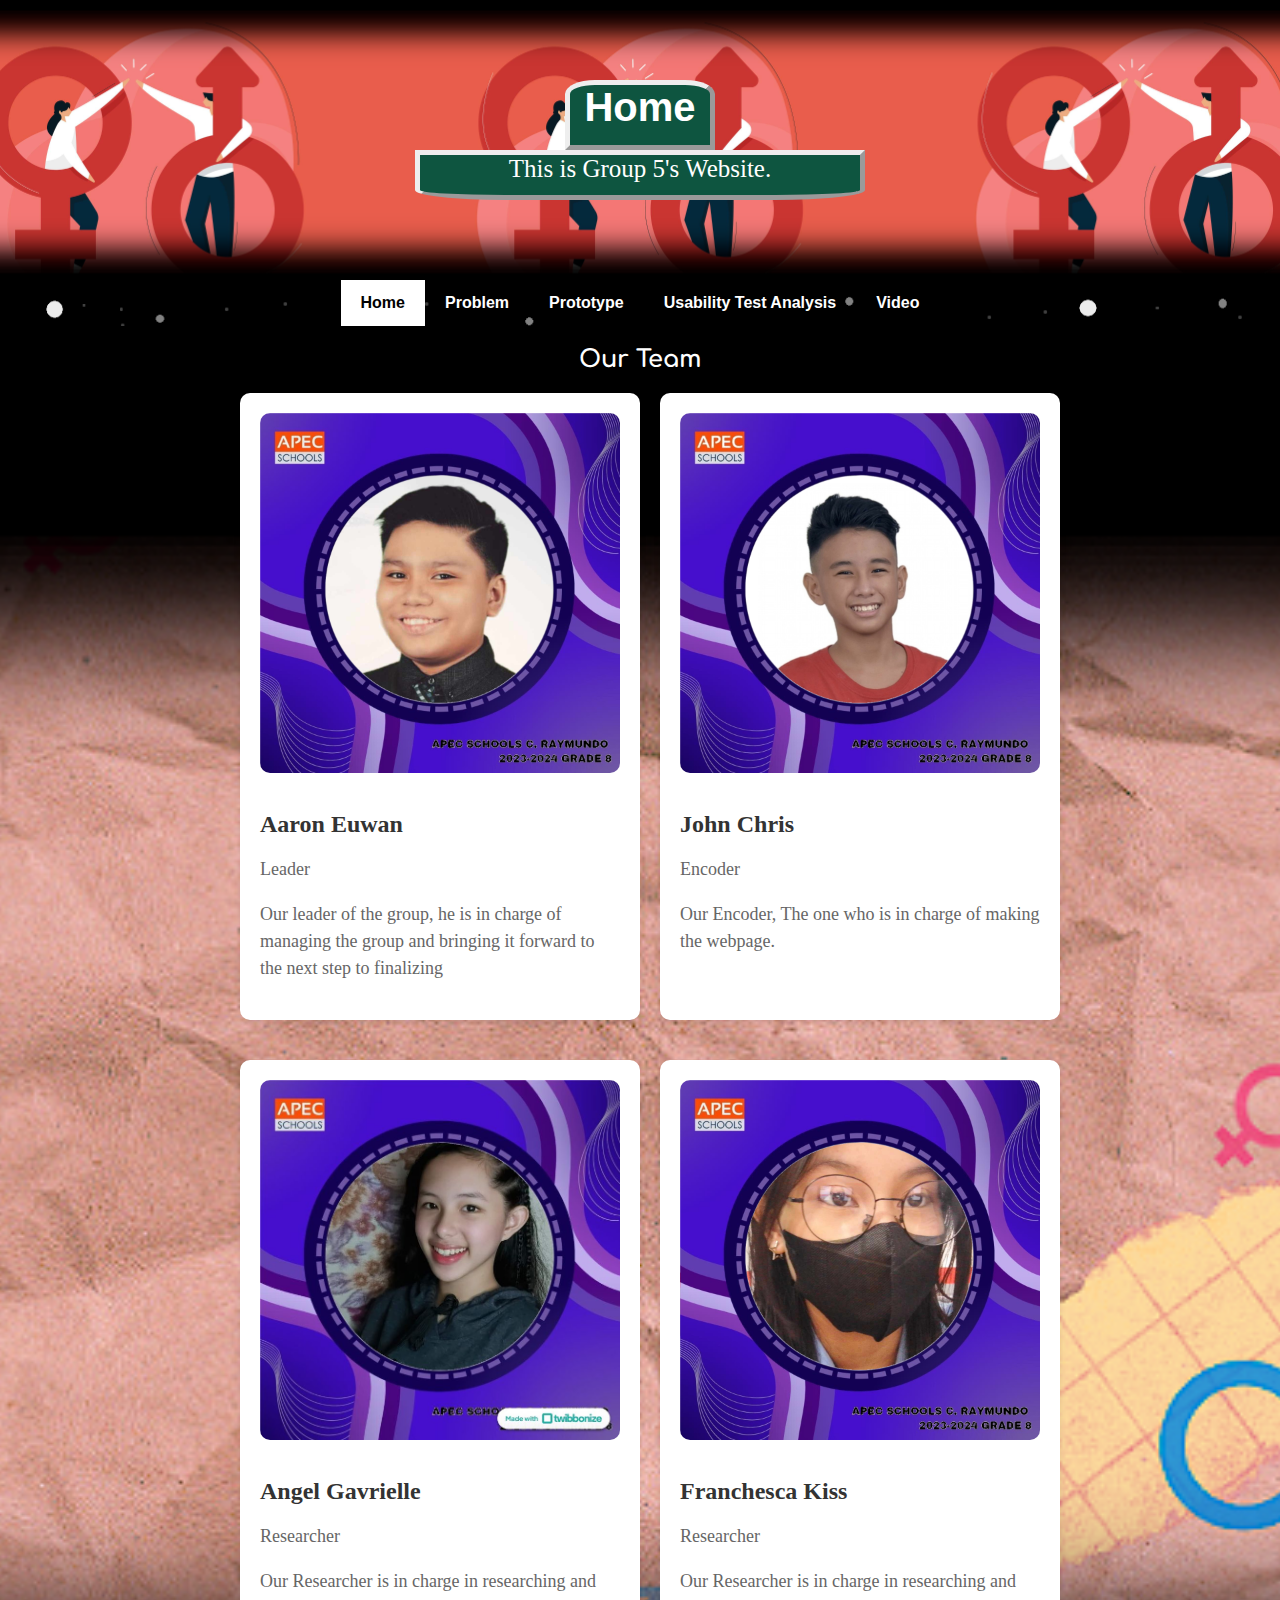
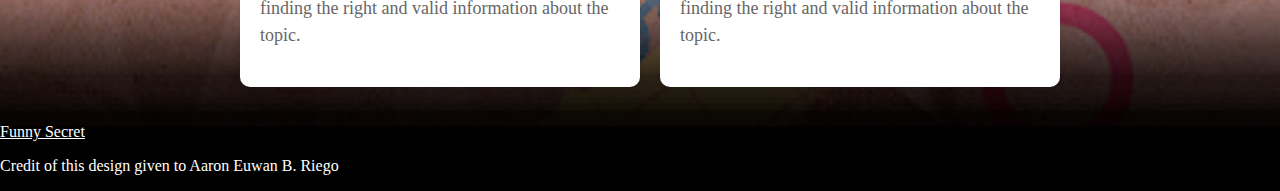
<file: index.html>
<!DOCTYPE html>
<html lang="en">
<head>
<title>Home</title>
<meta charset="UTF-8">
<meta name="viewport" content="width=device-width, initial-scale=1">
<link rel="stylesheet" href="style.css">
<link rel="icon" type="image/png" href="Screenshot 2024-03-11 at 8.57.16 AM.png" />
</head>
<body>

<div class="header">
  <h1 style="color: rgb(255, 255, 255); border: 5px; border-style: outset; border-top-left-radius: 20%;
   border-top-right-radius: 20%; background-color: #0e5540; width: 150px; height: 70px;
   margin: 0 auto;">Home</h1>
<div>  <p style="color: rgb(255, 255, 255); border: 5px; border-style: outset; border-bottom-left-radius: 20%;
  border-bottom-right-radius: 20%; background-color: #0e5540; width: 450px; height: 50px; text-align: center;
  margin: 0 auto; top: 20px; font-size: 25px; font-family: Lucida Sans ; font:bold">This is Group 5's Website.<b></b></p>
  </div>
</div>

<div class="navbar">
  <a href="#" class="active">Home</a>
  <a href="Introductions.html">Problem</a>
  <a href="Creations.html">Prototype</a>
  <a href="About.html">Usability Test Analysis</a>
  <a href="Video.html">Video</a>
</div>

<h2 style="text-align:center; color: white; font-family: Comfortaa ">Our Team</h2>

<div class="container">
  <div class="card">
      <img src="Aaron-EuwanPfp.jpg" alt="Aaron Euwan">
      <h3>Aaron Euwan</h3>
      <p>Leader</p>
      <p>Our leader of the group, he is in charge of managing the group and bringing it forward to the next step to finalizing</p>
  </div>
  <div class="card">
      <img src="JohnChrispfp.jpg" alt="John Chris">
      <h3>John Chris</h3>
      <p>Encoder</p>
      <p>Our Encoder, The one who is in charge of making the webpage.</p>
  </div>
  <div class="card">
      <img src="Angel-GavriellePfp.jpg" alt="Angel">
      <h3>Angel Gavrielle</h3>
      <p>Researcher</p>
      <p>Our Researcher is in charge in researching and finding the right and valid information about the topic.</p>
  </div>
  <div class="card">
      <img src="Franchesca-KissPfp.jpg" alt="Franchsesca">
      <h3>Franchesca Kiss</h3>
      <p>Researcher</p>
      <p>Our Researcher is in charge in researching and finding the right and valid information about the topic.</p>
  </div>
</div>
<div class="credit" style="color:white">
  <p><a href="https://www.youtube.com/watch?v=xvFZjo5PgG0" target="_blank" style="color: white">Funny </a><a href="https://www.youtube.com/@Coolboi2009/featured" target="_blank" style="color:white">Secret</a></p> 
  <!-- guys please just subscribe to coolboi i need the subscribers please guys please i need it I NEED IT!!!!!-->
  <p style="color: white;">Credit of this design given to Aaron Euwan B. Riego</p>
  <!-- number 15.. burger king foot lettuce, the last thing you would want in your burger king burger.. is someone's foot fungus.-->
  <!-- #drewdrewcringe -->
</div>
</body>
</html>
</file>
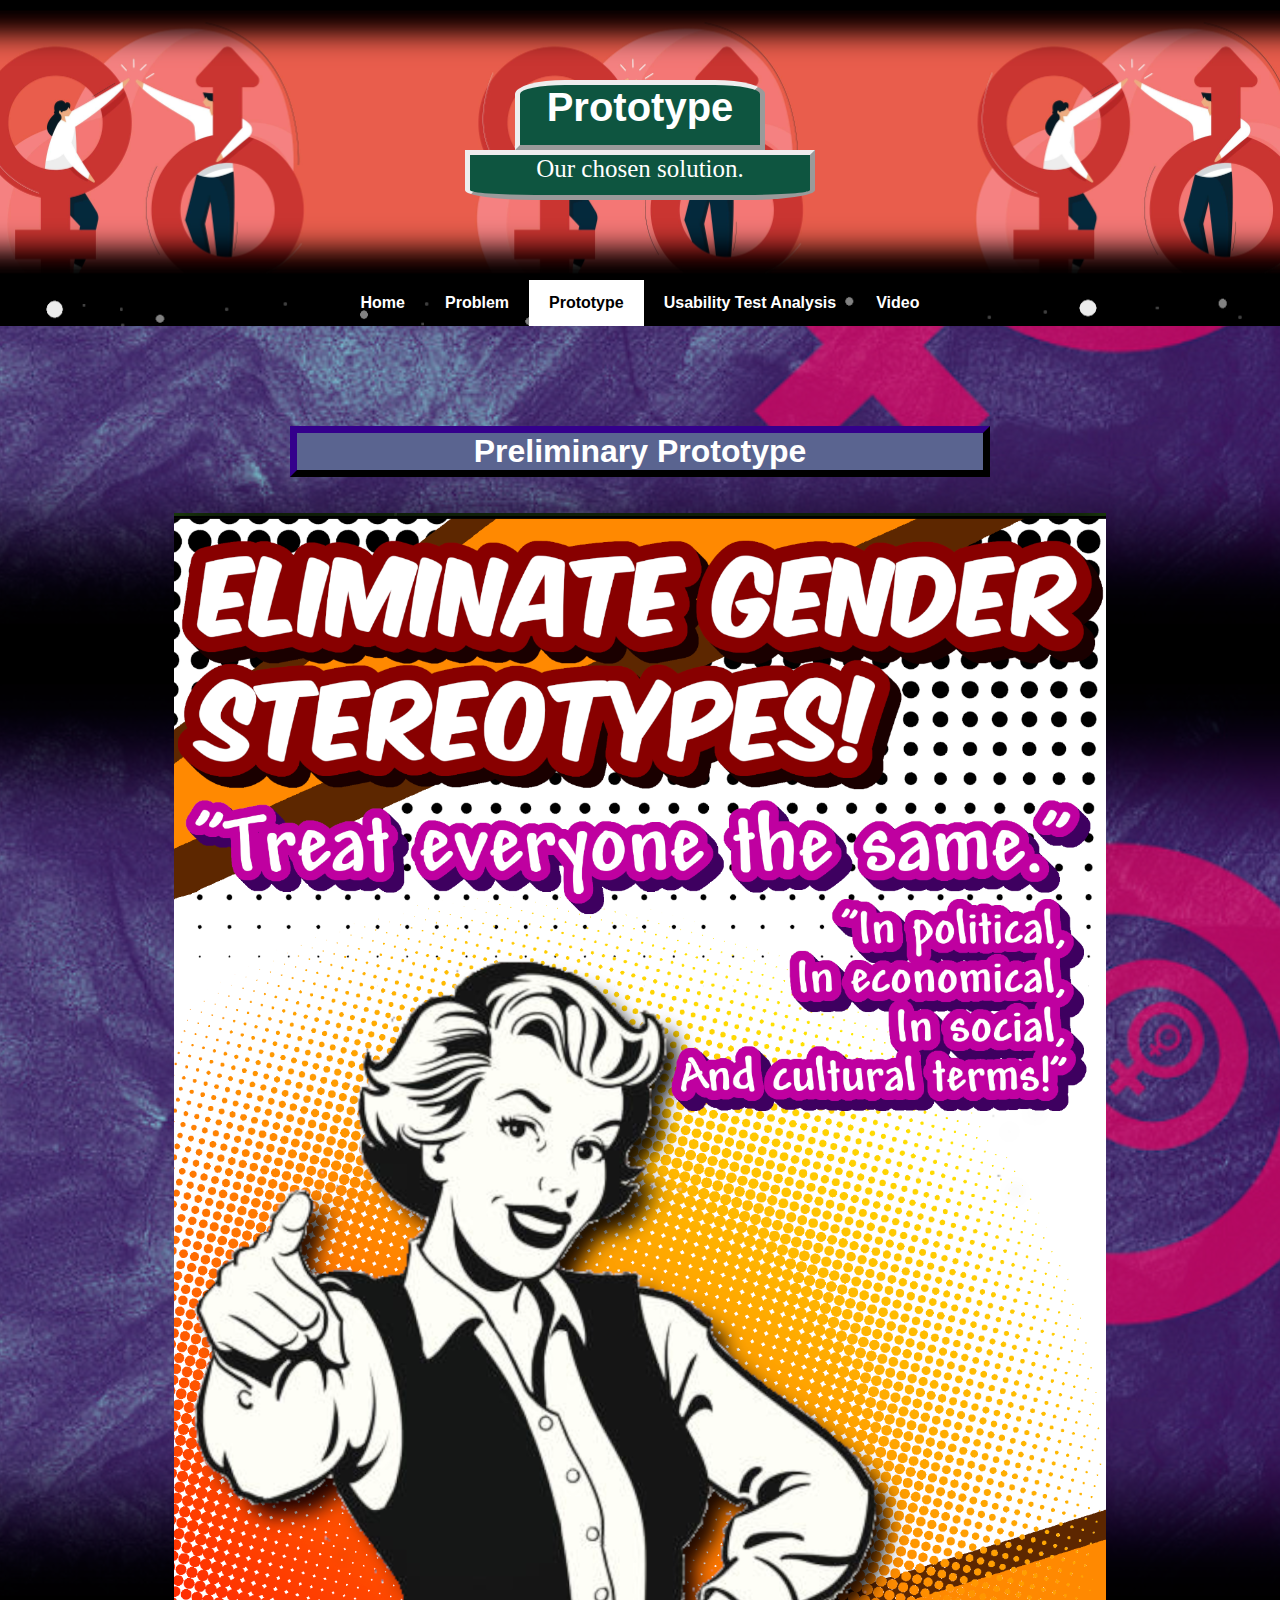
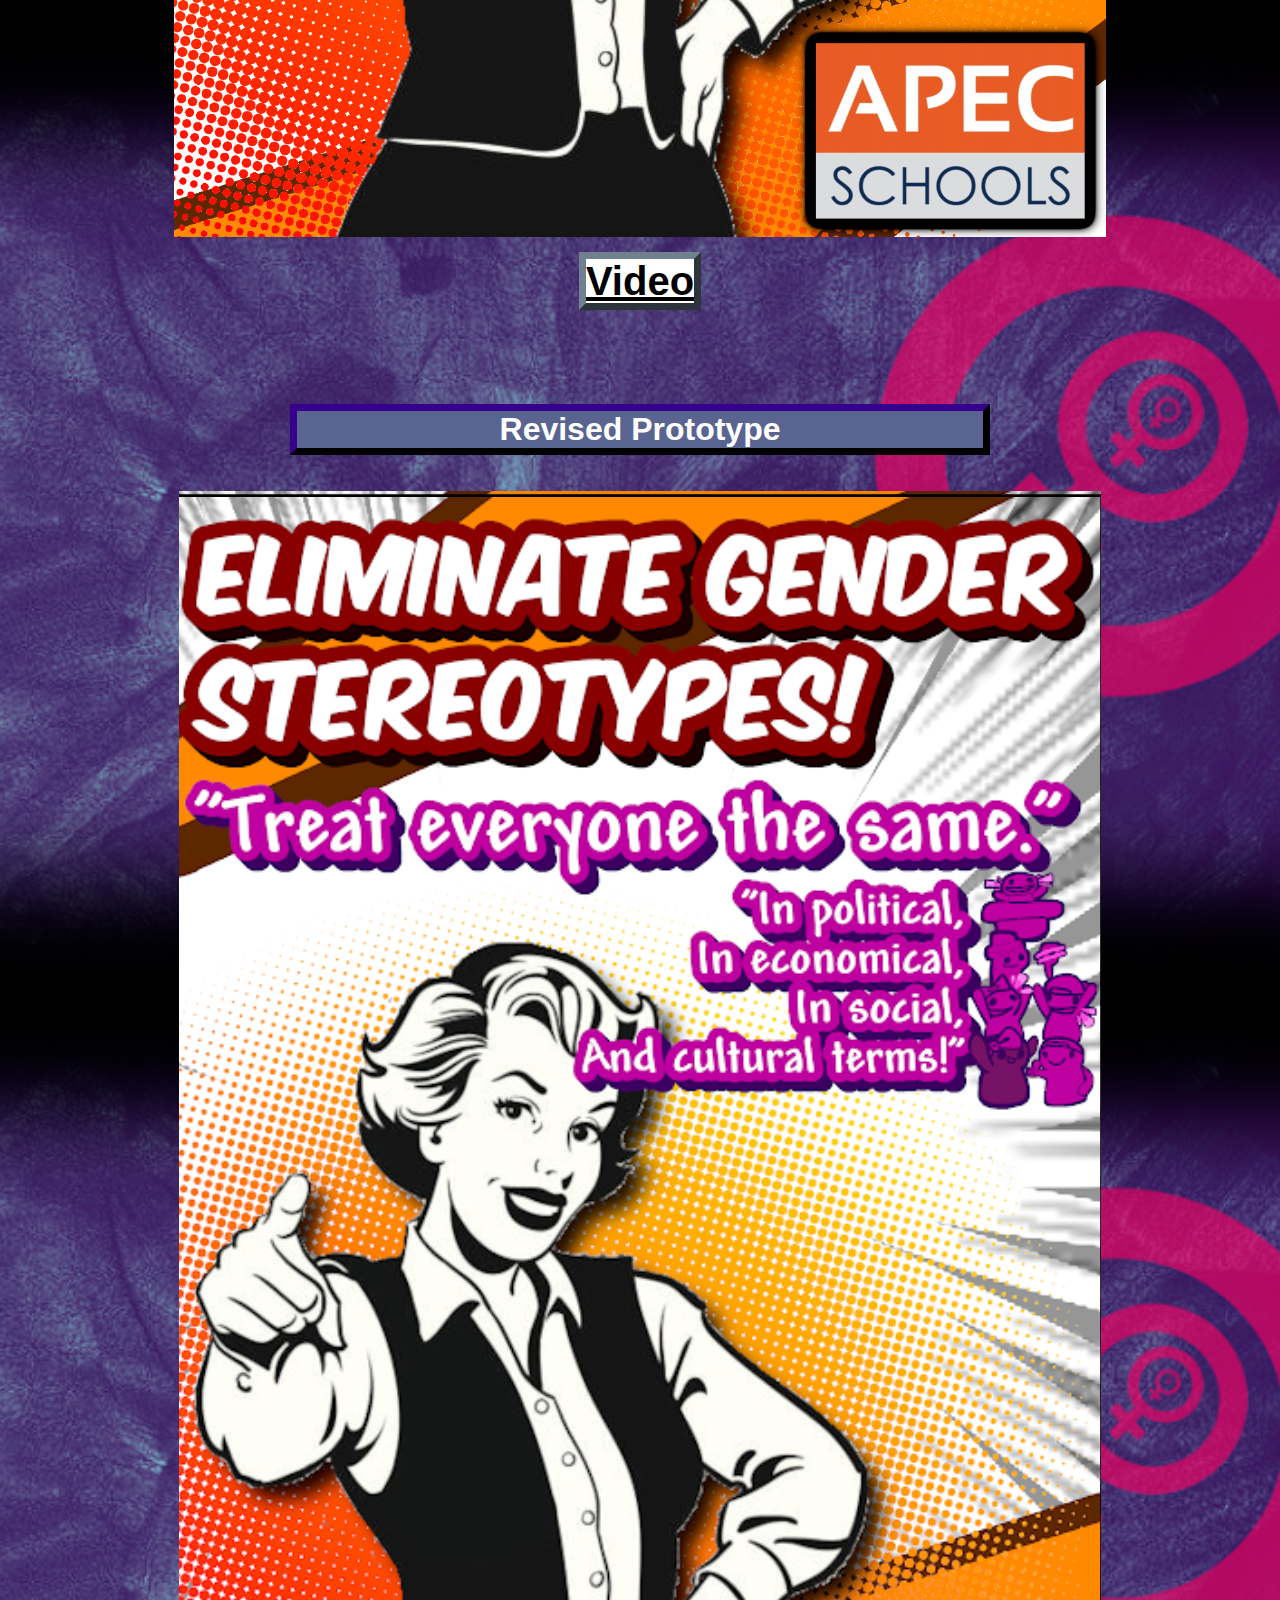
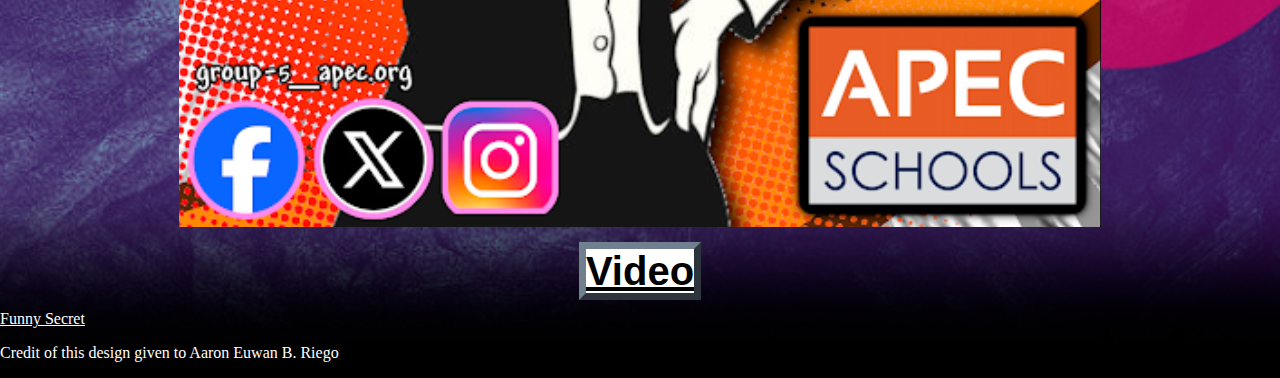
<file: Creations.html>
<!DOCTYPE html>
<html lang="en">
<head>
<title>Solutions</title>
<meta charset="UTF-8">
<meta name="viewport" content="width=device-width, initial-scale=1">
<link rel="stylesheet" href="Creations.css">
<link rel="icon" type="image/png" href="Screenshot 2024-03-11 at 8.57.16 AM.png" />
</head>
<body>

  <div class="header">
    <h1 style="color: rgb(255, 255, 255); border: 5px; border-style: outset; border-top-left-radius: 20%;
     border-top-right-radius: 20%; background-color: #0e5540; width: 250px; height: 70px;
     margin: 0 auto;">Prototype</h1>
  <div>  <p style="color: rgb(255, 255, 255); border: 5px; border-style: outset; border-bottom-left-radius: 20%;
    border-bottom-right-radius: 20%; background-color: #0e5540; width: 350px; height: 50px; text-align: center;
    margin: 0 auto; top: 20px; font-size: 25px; font-family: Lucida Sans ; font:bold">Our chosen solution.<b></b></p>
    </div>
  </div>

<div class="navbar">
    <a href="index.html">Home</a>
    <a href="Introductions.html">Problem</a>
    <a href="#" class="active">Prototype</a>
    <a href="About.html">Usability Test Analysis</a>
    <a href="Video.html">Video</a>
</div>

<div class="ost">
<h1 style="color: white ; font-family: Arial; ;  text-align: center; background-color: #5a6490; border-radius: 0%; width: 700px; margin:auto; border-style: outset; border-width: 7px; border-color: #150038">Preliminary Prototype</h1>
<br> 
<br> 
<img src="Preliminary-Prototype.png" alt="" class="preliminary">
<br>
<br>

<a style="font-weight: bold ; font-size:40px ; color: rgb(0, 0, 0) ; font-family: Arial; ;  text-align: center; background-color:
 #ffffff; border-radius: 0%; width: 700px; margin:auto; border-style: outset;
  border-width: 7px; border-color: #70808f"
  href="https://drive.google.com/file/d/1B8mq1vA-cyUeU0RdIyfRuAtjUYU5Q_jh/view?usp=sharing"
  target="_blank">Video</a>
</div>


<div class="snd">
<h1 style="color: white; font-family: Arial;   text-align: center; background-color: #5a6490; border-radius: 0%; width: 700px; margin:auto; border-style: outset; border-width: 7px; border-color: #150038">Revised Prototype</h1>
<br> 
<br>  
<img src="Revised-Prototype.png" alt="" class="Revised">
<br><br>
<a style="font-weight: bold ; font-size:40px ; color: rgb(0, 0, 0) ; font-family: Arial; ;  text-align: center; background-color:
 #ffffff; border-radius: 0%; width: 700px; margin:auto; border-style: outset;
  border-width: 7px; border-color: #70808f"
  href="https://drive.google.com/file/d/16gTFBTkjy6wKa4F09fLYfausN7VALx_1/view?usp=sharing"
  target="_blank">Video</a>
</div>



</tbody></table>
<div class="credit" style="color:white">
  <p><a href="https://www.youtube.com/watch?v=xvFZjo5PgG0" target="_blank" style="color: white">Funny </a><a href="https://www.youtube.com/@Coolboi2009/featured" target="_blank" style="color:white">Secret</a></p> 
  <!-- guys please just subscribe to coolboi i need the subscribers please guys please i need it I NEED IT!!!!!-->
  <p style="color: white;">Credit of this design given to Aaron Euwan B. Riego</p>
  <!-- number 15.. burger king foot lettuce, the last thing you would want in your burger king burger.. is someone's foot fungus.-->
  <!-- woahhhh-oh-oh-oh-ohhhhh oahhh wohhh.. story of undertale-->
  <!-- brr skibidi dop dop dop yes yes skibidi dabudob yeah yeah-->
</div>
</body>
</html>
</file>
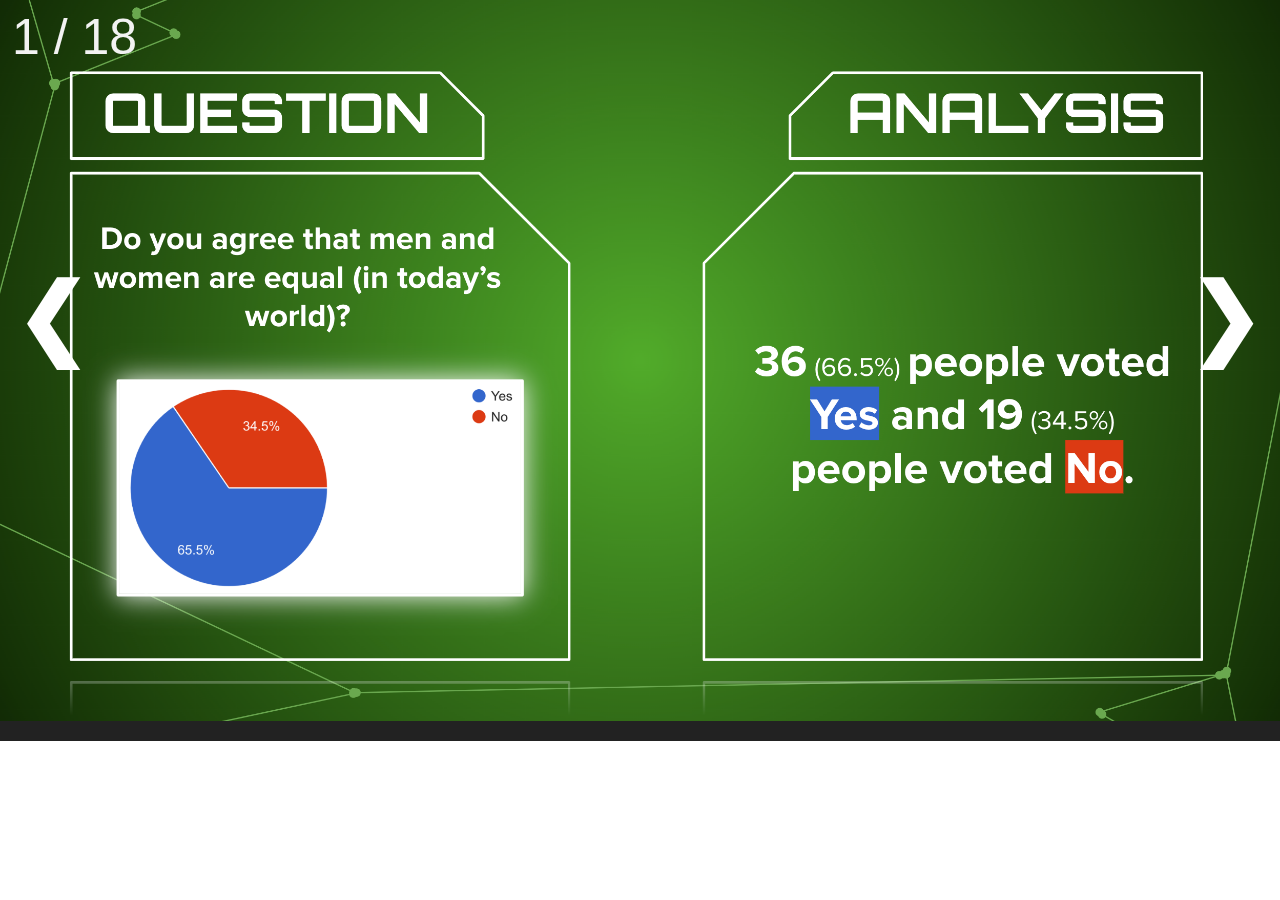
<file: R-Slides.html>
<!DOCTYPE html>
<html>
    <title>Slideshow</title>
    <link rel="icon" type="image/png" href="Screenshot 2024-03-11 at 8.57.16 AM.png" />
<meta name="viewport" content="width=device-width, initial-scale=1">
<style>
body {
  font-family: Arial;
  margin: 0;
}

* {
  box-sizing: border-box;
}

img {
    vertical-align: middle;
    width: 100%;
    height: auto;
  }

/* Position the image container (needed to position the left and right arrows) */
.container {
  position: relative;
}

/* Hide the images by default */
.mySlides {
  display: none;
}

/* Add a pointer when hovering over the thumbnail images */
.cursor {
  cursor: pointer;
}

/* Next & previous buttons */
.prev,
.next {
  cursor: pointer;
  position: absolute;
  top: 40%;
  width: auto;
  padding: 16px;
  margin-top: -50px;
  color: white;
  font-weight: bold;
  font-size: 90px;
  border-radius: 0 3px 3px 0;
  user-select: none;
  -webkit-user-select: none;
}

/* Position the "next button" to the right */
.next {
  right: 0;
  border-radius: 3px 0 0 3px;
}

/* On hover, add a black background color with a little bit see-through */
.prev:hover,
.next:hover {
  background-color: rgba(0, 0, 0, 0.8);
}

/* Number text (1/3 etc) */
.numbertext {
  color: #f2f2f2;
  font-size: 50px;
  padding: 8px 12px;
  position: absolute;
  top: 0;
}

/* Container for image text */
.caption-container {
  text-align: center;
  background-color: #222;
  padding: 2px 16px;
  color: white;
}

.row:after {
  content: "";
  display: table;
  clear: both;
}

/* Six columns side by side */
.column {
  float: left;
  width: 16.66%;
}

/* Add a transparency effect for thumnbail images */
.demo {
  opacity: 0.6;
}

.active,
.demo:hover {
  opacity: 1;
}
</style>
<body>


<div class="container">
  <div class="mySlides">
    <div class="numbertext">1 / 18</div>
    <img src="Q3-2024-1.png" style="width:100%">
  </div>

  <div class="mySlides">
    <div class="numbertext">2 / 18</div>
    <img src="Q3-2024-2.png" style="width:100%">
  </div>

  <div class="mySlides">
    <div class="numbertext">3 / 18</div>
    <img src="Q3-2024-3.png" style="width:100%">
  </div>
    
  <div class="mySlides">
    <div class="numbertext">4 / 18</div>
    <img src="Q3-2024-4.png" style="width:100%">
  </div>

  <div class="mySlides">
    <div class="numbertext">5 / 18</div>
    <img src="Q3-2024-5.png" style="width:100%">
  </div>
    
  <div class="mySlides">
    <div class="numbertext">6 / 18</div>
    <img src="Q3-2024-6.png" style="width:100%">
  </div>

  <div class="mySlides">
    <div class="numbertext">7 / 18</div>
    <img src="7-Revised.png" style="width:100%">
  </div>

  <div class="mySlides">
    <div class="numbertext">8 / 18</div>
    <img src="Q3-2024-8.png" style="width:100%">
  </div>

  <div class="mySlides">
    <div class="numbertext">9 / 18</div>
    <img src="Q3-2024-9.png" style="width:100%">
  </div>

  <div class="mySlides">
    <div class="numbertext">10 / 18</div>
    <img src="Q3-2024-10.png" style="width:100%">
  </div>

  <div class="mySlides">
    <div class="numbertext">11 / 18</div>
    <img src="11-Revised.png" style="width:100%">
  </div>

  <div class="mySlides">
    <div class="numbertext">12 / 18</div>
    <img src="12-Revised1 HowDoYouMessItUpThisBadly JohnChris.png" style="width:100%">
  </div>

  <div class="mySlides">
    <div class="numbertext">13 / 18</div>
    <img src="12-Revised.png" style="width:100%">
  </div>

  <div class="mySlides">
    <div class="numbertext">13 / 18</div>
    <img src="13-Revised.png" style="width:100%">
  </div>

  <div class="mySlides">
    <div class="numbertext">14 / 18</div>
    <img src="14-Revised.png" style="width:100%">
  </div>
  
  <div class="mySlides">
    <div class="numbertext">15 / 18</div>
    <img src="15-Revised.png" style="width:100%">
  </div>

  <div class="mySlides">
    <div class="numbertext">16 / 18</div>
    <img src="16-Revised.png" style="width:100%">
  </div>
  
  <div class="mySlides">
    <div class="numbertext">17 / 18</div>
    <img src="17-Revised.png" style="width:100%">
  </div>
    
  <a class="prev" onclick="plusSlides(-1)">❮</a>
  <a class="next" onclick="plusSlides(1)">❯</a>

  <div class="caption-container">
    <p id="caption"></p>
  </div>

  
</div>

<script>
let slideIndex = 1;
showSlides(slideIndex);

function plusSlides(n) {
  showSlides(slideIndex += n);
}

function currentSlide(n) {
  showSlides(slideIndex = n);
}

function showSlides(n) {
  let i;
  let slides = document.getElementsByClassName("mySlides");
  let dots = document.getElementsByClassName("demo");
  let captionText = document.getElementById("caption");
  if (n > slides.length) {slideIndex = 1}
  if (n < 1) {slideIndex = slides.length}
  for (i = 0; i < slides.length; i++) {
    slides[i].style.display = "none";
  }
  for (i = 0; i < dots.length; i++) {
    dots[i].className = dots[i].className.replace(" active", "");
  }
  slides[slideIndex-1].style.display = "block";
  dots[slideIndex-1].className += " active";
  captionText.innerHTML = dots[slideIndex-1].alt;
}
</script>
    
</body>
</html>
</file>
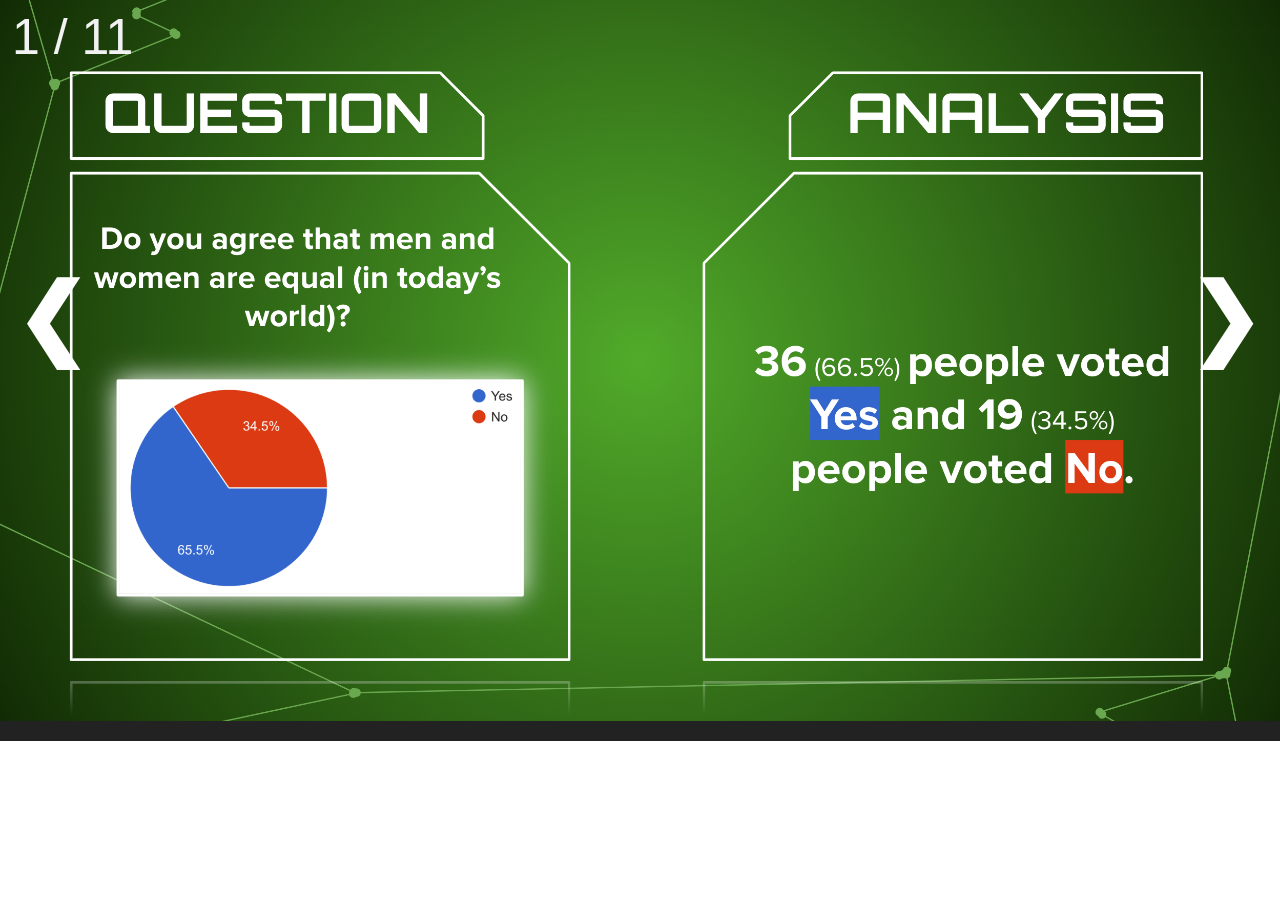
<file: sample.html>
<!DOCTYPE html>
<html>
    <title>Slideshow</title>
    <link rel="icon" type="image/png" href="Screenshot 2024-03-11 at 8.57.16 AM.png" />
<meta name="viewport" content="width=device-width, initial-scale=1">
<style>
body {
  font-family: Arial;
  margin: 0;
}

* {
  box-sizing: border-box;
}

img {
    vertical-align: middle;
    width: 100%;
    height: auto;
  }

/* Position the image container (needed to position the left and right arrows) */
.container {
  position: relative;
}

/* Hide the images by default */
.mySlides {
  display: none;
}

/* Add a pointer when hovering over the thumbnail images */
.cursor {
  cursor: pointer;
}

/* Next & previous buttons */
.prev,
.next {
  cursor: pointer;
  position: absolute;
  top: 40%;
  width: auto;
  padding: 16px;
  margin-top: -50px;
  color: white;
  font-weight: bold;
  font-size: 90px;
  border-radius: 0 3px 3px 0;
  user-select: none;
  -webkit-user-select: none;
}

/* Position the "next button" to the right */
.next {
  right: 0;
  border-radius: 3px 0 0 3px;
}

/* On hover, add a black background color with a little bit see-through */
.prev:hover,
.next:hover {
  background-color: rgba(0, 0, 0, 0.8);
}

/* Number text (1/3 etc) */
.numbertext {
  color: #f2f2f2;
  font-size: 50px;
  padding: 8px 12px;
  position: absolute;
  top: 0;
}

/* Container for image text */
.caption-container {
  text-align: center;
  background-color: #222;
  padding: 2px 16px;
  color: white;
}

.row:after {
  content: "";
  display: table;
  clear: both;
}

/* Six columns side by side */
.column {
  float: left;
  width: 16.66%;
}

/* Add a transparency effect for thumnbail images */
.demo {
  opacity: 0.6;
}

.active,
.demo:hover {
  opacity: 1;
}
</style>
<body>


<div class="container">
  <div class="mySlides">
    <div class="numbertext">1 / 11</div>
    <img src="Q3-2024-1.png" style="width:100%">
  </div>

  <div class="mySlides">
    <div class="numbertext">2 / 11</div>
    <img src="Q3-2024-2.png" style="width:100%">
  </div>

  <div class="mySlides">
    <div class="numbertext">3 / 11</div>
    <img src="Q3-2024-3.png" style="width:100%">
  </div>
    
  <div class="mySlides">
    <div class="numbertext">4 / 11</div>
    <img src="Q3-2024-4.png" style="width:100%">
  </div>

  <div class="mySlides">
    <div class="numbertext">5 / 11</div>
    <img src="Q3-2024-5.png" style="width:100%">
  </div>
    
  <div class="mySlides">
    <div class="numbertext">6 / 11</div>
    <img src="Q3-2024-6.png" style="width:100%">
  </div>

  <div class="mySlides">
    <div class="numbertext">7 / 11</div>
    <img src="Q3-2024-7.png" style="width:100%">
  </div>

  <div class="mySlides">
    <div class="numbertext">8 / 11</div>
    <img src="Q3-2024-8.png" style="width:100%">
  </div>

  <div class="mySlides">
    <div class="numbertext">9 / 11</div>
    <img src="Q3-2024-9.png" style="width:100%">
  </div>

  <div class="mySlides">
    <div class="numbertext">10 / 11</div>
    <img src="Q3-2024-10.png" style="width:100%">
  </div>

  <div class="mySlides">
    <div class="numbertext">11 / 11</div>
    <img src="Q3-2024-11.png" style="width:100%">
  </div>
    
  <a class="prev" onclick="plusSlides(-1)">❮</a>
  <a class="next" onclick="plusSlides(1)">❯</a>

  <div class="caption-container">
    <p id="caption"></p>
  </div>

  
</div>

<script>
let slideIndex = 1;
showSlides(slideIndex);

function plusSlides(n) {
  showSlides(slideIndex += n);
}

function currentSlide(n) {
  showSlides(slideIndex = n);
}

function showSlides(n) {
  let i;
  let slides = document.getElementsByClassName("mySlides");
  let dots = document.getElementsByClassName("demo");
  let captionText = document.getElementById("caption");
  if (n > slides.length) {slideIndex = 1}
  if (n < 1) {slideIndex = slides.length}
  for (i = 0; i < slides.length; i++) {
    slides[i].style.display = "none";
  }
  for (i = 0; i < dots.length; i++) {
    dots[i].className = dots[i].className.replace(" active", "");
  }
  slides[slideIndex-1].style.display = "block";
  dots[slideIndex-1].className += " active";
  captionText.innerHTML = dots[slideIndex-1].alt;
}
</script>
    
</body>
</html>
</file>
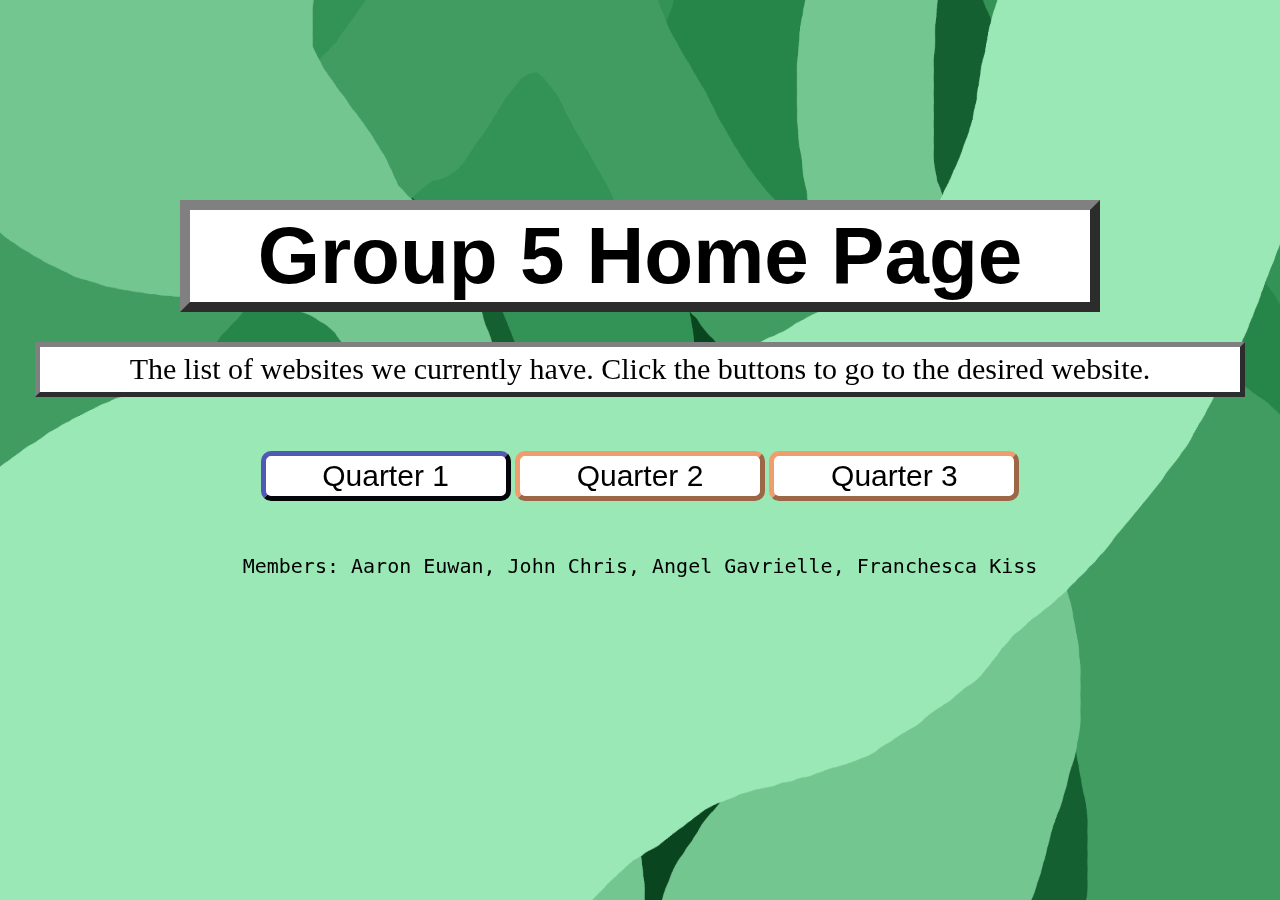
<file: True Home.html>
<!DOCTYPE html>
<html>
<head>
  <link rel="icon" type="image/png" href="True Home Icon.png" />
  <title>Group 5 Home Page</title>
  <style>
    /* Add some styles to the body */
    body {
      margin: 0;
      padding: 0;
      font-family: Arial, sans-serif;
    }

    /* Add styles for the slideshow container */
    .slideshow-container {
      position: fixed;
      top: 0;
      left: 0;
      width: 100%;
      height: 100%;
      z-index: -1;
    }

    /* Add styles for the slideshow images */
    .slideshow-image {
      position: absolute;
      top: 0;
      left: 0;
      width: 100%;
      height: 100%;
      opacity: 0;
      transition: opacity 0s ease;
    }

    /* Add styles for the active image */
    .slideshow-image.active {
      opacity: 1;
    }

    /* Create a sticky navbar */
    .navbar {
      position: fixed;
      top: 0;
      width: 100%;
      background-color: #333;
      z-index: 999;
    }

    /* Add some styles to the navbar links */
    .navbar a {
      color: white;
      text-decoration: none;
      padding: 15px;
      display: inline-block;
    }

    .navbar a:hover {
      
      background-color: #d7d7d7;
    }

    .active {
        background-color: #555;
    }

    /* Add some padding to the main content */
    .content {
      padding-top: 200px;
      text-align: center;
    }

    /* Add a cool animation effect to the main content */
    .content h1 {
      animation: slideUp 1s ease;
      font-size: 80px;
    }

    .content p {
        font-size: 30px;
        animation: slideUp 2s ease;
        color: rgb(0, 0, 0);
    }

    .content button {
        width: 250px;
        height: 50px;
        background-color: white;
        border-radius: 10px;
        font-size: 30px;
        animation: slideUp 4s ease;
    }

    .content pre {
        animation: slideUp 5s ease;
        font-size: 20px;
    }

    a {
        text-decoration: none;
        color: black;
    }

    /* Define the slideUp animation */
    @keyframes slideUp {
      0% {
        transform: translateY(50px);
        opacity: 0;
      }
      100% {
        transform: translateY(0);
        opacity: 1;
      }
    }
  </style>
</head>
<body>
  <!-- Slideshow Background -->
  <div class="slideshow-container">
    <img class="slideshow-image active" src="greenbackground1.png" alt="Image 1">
    <img class="slideshow-image" src="greenbackground3.png" alt="Image 2">
    <img class="slideshow-image" src="greenbackground1.png" alt="Image 3">
    <img class="slideshow-image" src="greenbackground2.png" alt="Image 4">
  </div>

  <!-- Main content -->
  <div class="content">
    <h1 style="background-color: white; border-style: outset; border-color: grey; border-width: 10px;
    width: 900px; margin: auto">Group 5 Home Page</h1>
    <p></p>
    <p style="background-color: white; border-style: outset; border-color: grey; border-width: 5px;
    width: 1200px; margin: auto; font-family: 'Gill Sans MT' ; height: 40px; padding-top: 5px"><b></b>The list of websites we currently have. Click the buttons to go to the desired website.</p>
    <h1></h1>
    <button style="border-width: 5px; border-style: outset; border-color:rgb(43, 48, 95)"><a href="https://helllooooooooo.github.io/Quarter-1-Group-5s-IPBA-Webpage/index.html" target="_blank">Quarter 1</a></button>
    <button style="border-width: 5px; border-style: outset; border-color:rgb(240, 157, 109)"><a href="https://coolboithecoolboi.github.io/CoolSite/index.html" target="_blank">Quarter 2</a></button>
    <button style="border-width: 5px; border-style: outset; border-color:rgb(240, 157, 109)"><a href="index.html" target="_blank">Quarter 3</a></button>
    <br>
    <h1></h1>
    <pre>Members: Aaron Euwan, John Chris, Angel Gavrielle, Franchesca Kiss</pre>
  </div>

  <script>
    // JavaScript code to handle the slideshow background
    var images = document.querySelectorAll('.slideshow-image');
    var currentImageIndex = 0;

    function showNextImage() {
      // Hide the current image
      images[currentImageIndex].classList.remove('active');

      // Update the current image index
      currentImageIndex = (currentImageIndex + 1) % images.length;

      // Show the next image
      images[currentImageIndex].classList.add('active');
    }

    // Set the interval to switch images (every 3 seconds in this example)
    setInterval(showNextImage, 500);
  </script>
</body>
</html>
</file>
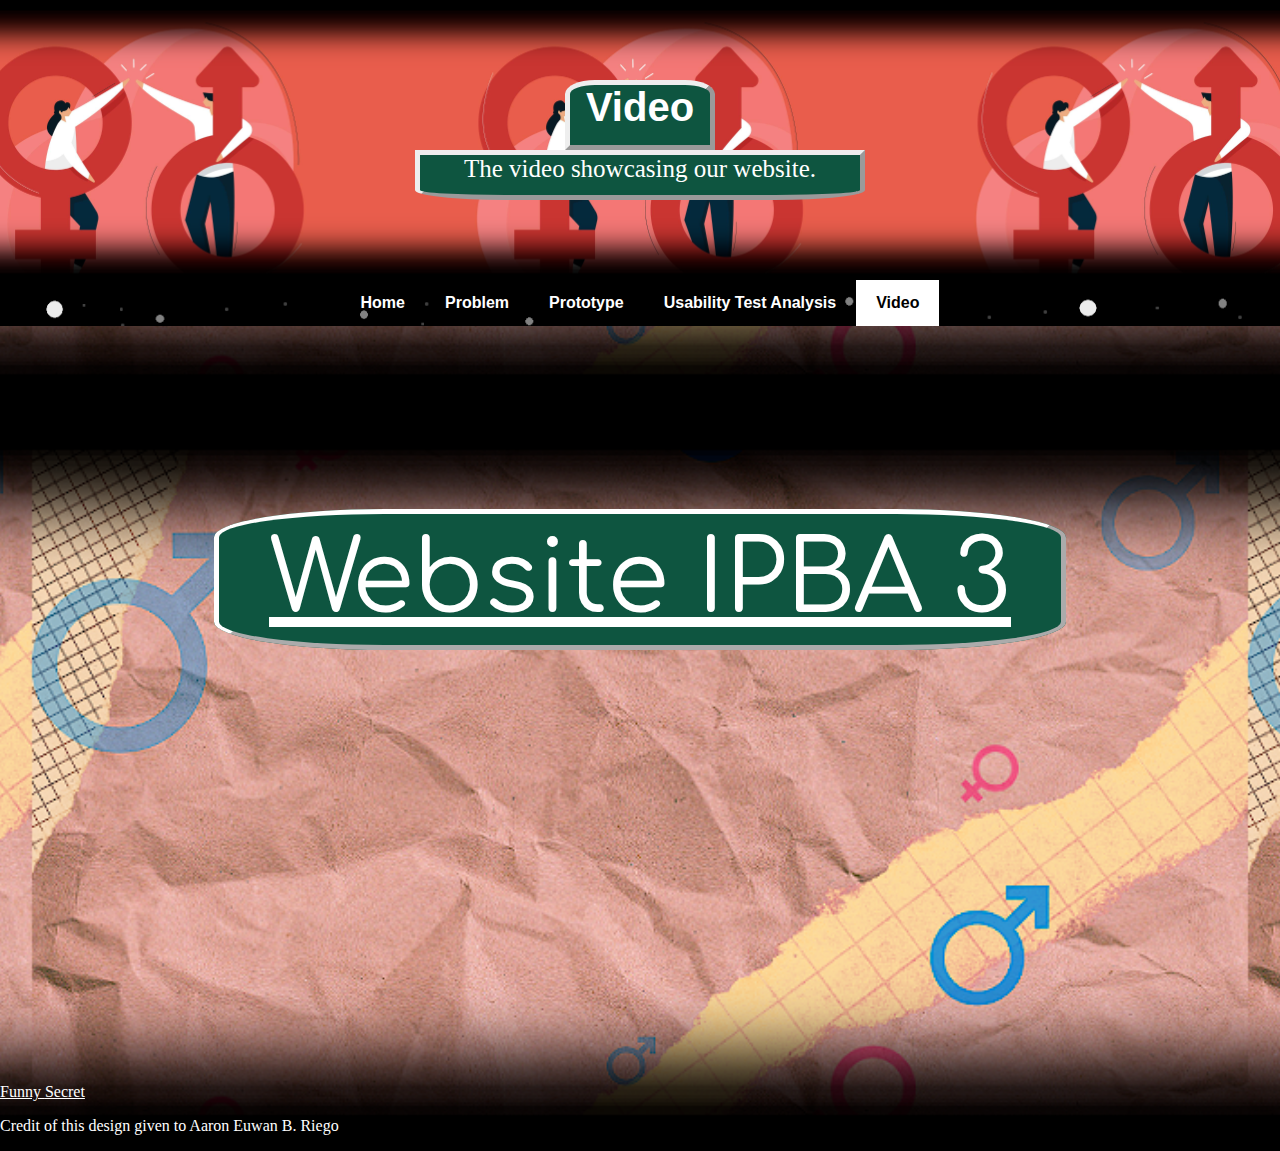
<file: Video.html>
<!DOCTYPE html>
<html lang="en">
<head>
<title>Home</title>
<meta charset="UTF-8">
<meta name="viewport" content="width=device-width, initial-scale=1">
<link rel="stylesheet" href="Videos.css">
<link rel="icon" type="image/png" href="Screenshot 2024-03-11 at 8.57.16 AM.png" />
</head>
<body>

<div class="header">
  <h1 style="color: rgb(255, 255, 255); border: 5px; border-style: outset; border-top-left-radius: 20%;
   border-top-right-radius: 20%; background-color: #0e5540; width: 150px; height: 70px;
   margin: 0 auto;">Video</h1>
<div>  <p style="color: rgb(255, 255, 255); border: 5px; border-style: outset; border-bottom-left-radius: 20%;
  border-bottom-right-radius: 20%; background-color: #0e5540; width: 450px; height: 50px; text-align: center;
  margin: 0 auto; top: 20px; font-size: 25px; font-family: Lucida Sans ; font:bold">The video showcasing our website.<b></b></p>
  </div>
</div>

<div class="navbar">
  <a href="index.html">Home</a>
  <a href="Introductions.html">Problem</a>
  <a href="Creations.html">Prototype</a>
  <a href="About.html">Usability Test Analysis</a>
  <a href="#" class="active">Video</a>
</div>

<br> <br> <br> <br> <br> <br> <br> <br> <br> <br> <br>
<div style="align-items: center; align-self: center; text-align: center;">
<a href="#" style="background-color: #0e5540;
font-family: 'Comfortaa' ; color: white; border-color: white; border-radius: 20% ;
border-style: outset; border-width: 5px; font-size: 100px; margin: auto; padding-left: 50px; padding-right: 50px;
padding-top: 10px; padding-bottom: 10px; text-align: center; margin: auto;
" target="blank">Website IPBA 3</a>
</div>
<br> <br> <br> <br> <br> <br> <br> <br> <br> <br> <br> <br> <br> <br> <br> <br> <br> <br> <br> <br> <br> <br> <br> <br>

<div class="credit" style="color:white">
  <p><a href="https://www.youtube.com/watch?v=xvFZjo5PgG0" target="_blank" style="color: white">Funny </a><a href="https://www.youtube.com/@Coolboi2009/featured" target="_blank" style="color:white">Secret</a></p> 
  <!-- guys please just subscribe to coolboi i need the subscribers please guys please i need it I NEED IT!!!!!-->
  <p style="color: white;">Credit of this design given to Aaron Euwan B. Riego</p>
  <!-- number 15.. burger king foot lettuce, the last thing you would want in your burger king burger.. is someone's foot fungus.-->
</div>
</body>
</html>
</file>
<file: style.css>
@import url("https://fonts.googleapis.com/css2?family=Comfortaa:wght@300;400;500;600;700&family=DM+Serif+Display&family=Marcellus&display=swap");
@import url("https://fonts.googleapis.com/css2?family=Dancing+Script:wght@400;500;600;700&family=Josefin+Sans:ital,wght@0,100;0,200;0,300;0,400;0,500;0,600;0,700;1,100;1,200;1,300;1,400;1,500;1,600;1,700&family=Lora:ital,wght@0,400;0,500;0,600;1,400;1,500;1,600&family=Manrope:wght@200;300;400;500;600;700;800&family=Nanum+Myeongjo:wght@400;700;800&family=Orbitron:wght@800&family=Oxygen:wght@300;400;700&family=Raleway:ital,wght@0,100;0,300;0,400;0,500;0,600;0,700;0,800;0,900;1,100;1,200;1,300;1,400;1,500;1,600;1,700;1,800;1,900&display=swap");

* {
    box-sizing: border-box;
    
    /* color: #bd5800; */
  }
  
  
  body {
    
    margin: 0;
    background-color: black;
    background-image: url("genders.png");
    background-size: 170%;
    background-position: bottom;
    background-repeat: no-repeat;

  }
  

  .header {
    padding: 80px;
    text-align: center;
    background: #ffffe0;
    color: rgb(255, 255, 255);
    background-image: url("LGBTQ++.png");
    background-repeat: repeat;
    background-size: 39% ;
    background-position: center ;
  }
  

  .header h1 {
    font-size: 40px;
    font-family: 'Segoe UI', Tahoma, Geneva, Verdana, sans-serif;
  }

  .header p{
    font-family: cursive;
  }

  .header b{
    font-family: cursive;
  }
  

  
  .navbar {
    overflow: hidden;
    background-image: url("starsbackground.png") !important;
    background-size: cover;
    background-color: #000000;
    position: sticky;
    position: -webkit-sticky;
    top: 0;
    display: flex;
    justify-content: center;
    font-style: center;
    text-align: center;
    position: sticky;

  }
  
  
  .navbar a {
    float: left;
    display: block;
    color: white;
    text-align: center;
    padding: 14px 20px;
    text-decoration: none;
    font-family: "Arial";
    font-style: center;
    text-align: center;
    position: sticky;
    font-weight: 900;
  }
  
  
  
  .navbar a.right {
    float: right;
  }
  
  
  .navbar a.active {
    background-color: #ffffff;
    color: black;
    font-family: "Arial";
    font-weight: 900;
    font-style: center;
    text-align: center;
    position: sticky;
  }
  
  
  .navbar a:hover {
    background-color: #516b70;
    color: rgb(185, 206, 207);
    font-family: "Arial";
    font-weight: 900;
  }


  .container {
    max-width: 800px;
    margin: 0 auto;
    display: grid;
    grid-template-columns: repeat(2, 1fr);
    gap: 20px;
    justify-items: center;
}
.card {
    width: 400px;
    padding: 20px;
    background-color: #fff;
    box-shadow: 0 2px 6px rgba(0, 0, 0, 0.1);
    border-radius: 10px;
    margin-bottom: 20px;
}
.card h3 {
    color: #333;
    font-size: 24px;
    margin-bottom: 10px;
}
.card p {
    color: #666;
    font-size: 18px;
    line-height: 1.5;
}
.card img {
    width: 100%;
    border-radius: 10px;
    margin-bottom: 10px;
}
  
  .title {
    color: grey;
  }
  
  .button {
    border: none;
    outline: 0;
    display: inline-block;
    padding: 8px;
    color: white;
    background-color: #000;
    text-align: center;
    cursor: pointer;
    width: 100%;
  }
  
  .button:hover {
    background-color: #555;
  }
  
  @media screen and (max-width: 650px) {
    .column {
      width: 100%;
      display: block;
    }
  }
</file>
<file: Creations.css>
@import url("https://fonts.googleapis.com/css2?family=Comfortaa:wght@300;400;500;600;700&family=DM+Serif+Display&family=Marcellus&display=swap");
@import url("https://fonts.googleapis.com/css2?family=Dancing+Script:wght@400;500;600;700&family=Josefin+Sans:ital,wght@0,100;0,200;0,300;0,400;0,500;0,600;0,700;1,100;1,200;1,300;1,400;1,500;1,600;1,700&family=Lora:ital,wght@0,400;0,500;0,600;1,400;1,500;1,600&family=Manrope:wght@200;300;400;500;600;700;800&family=Nanum+Myeongjo:wght@400;700;800&family=Orbitron:wght@800&family=Oxygen:wght@300;400;700&family=Raleway:ital,wght@0,100;0,300;0,400;0,500;0,600;0,700;0,800;0,900;1,100;1,200;1,300;1,400;1,500;1,600;1,700;1,800;1,900&display=swap");

* {
  box-sizing: border-box;
  
  /* color: #bd5800; */
}

body {
  
  margin: 0;
  background-color: black;
  background-image: url("fehmael.png");
  background-size: 115%;
  background-position: bottom;
  background-repeat: repeat;

}


.header {
  padding: 80px;
  text-align: center;
  background: #ffffe0;
  color: rgb(255, 255, 255);
  background-image: url("LGBTQ++.png");
  background-repeat: repeat;
  background-size: 39% ;
  background-position: center ;
}


.header h1 {
  font-size: 40px;
  font-family: 'Segoe UI', Tahoma, Geneva, Verdana, sans-serif;
}

.header p{
  font-family: cursive;
}

.header b{
  font-family: cursive;
}



.ost {
  padding-top: 100px; 
  text-align: center;
}

.snd {
  padding-top: 100px; 
  text-align: center;
}

.navbar {
  overflow: hidden;
  background-image: url("starsbackground.png") !important;
  background-size: cover;
  background-color: #000000;
  position: sticky;
  position: -webkit-sticky;
  top: 0;
  display: flex;
  justify-content: center;
  font-style: center;
  text-align: center;
  position: sticky;

}


.navbar a {
  float: left;
  display: block;
  color: white;
  text-align: center;
  padding: 14px 20px;
  text-decoration: none;
  font-family: "Arial";
  font-style: center;
  text-align: center;
  position: sticky;
  font-weight: 900;
}



.navbar a.right {
  float: right;
}


.navbar a.active {
  background-color: #ffffff;
  color: black;
  font-family: "Arial";
  font-weight: 900;
  font-style: center;
  text-align: center;
  position: sticky;
}


.navbar a:hover {
  background-color: #516b70;
  color: rgb(185, 206, 207);
  font-family: "Arial";
  font-weight: 900;
}


.container {
  max-width: 800px;
  margin: 0 auto;
  display: grid;
  grid-template-columns: repeat(2, 1fr);
  gap: 20px;
  justify-items: center;
}
.card {
  width: 400px;
  padding: 20px;
  background-color: #fff;
  box-shadow: 0 2px 6px rgba(0, 0, 0, 0.1);
  border-radius: 10px;
  margin-bottom: 20px;
}
.card h3 {
  color: #333;
  font-size: 24px;
  margin-bottom: 10px;
}
.card p {
  color: #666;
  font-size: 18px;
  line-height: 1.5;
}
.card img {
  width: 100%;
  border-radius: 10px;
  margin-bottom: 10px;
}

.title {
  color: grey;
}

.button {
  border: none;
  outline: 0;
  display: inline-block;
  padding: 8px;
  color: white;
  background-color: #000;
  text-align: center;
  cursor: pointer;
  width: 100%;
}

.button:hover {
  background-color: #555;
}

@media screen and (max-width: 650px) {
  .column {
    width: 100%;
    display: block;
  }
}
</file>
<file: Videos.css>
@import url("https://fonts.googleapis.com/css2?family=Comfortaa:wght@300;400;500;600;700&family=DM+Serif+Display&family=Marcellus&display=swap");
@import url("https://fonts.googleapis.com/css2?family=Dancing+Script:wght@400;500;600;700&family=Josefin+Sans:ital,wght@0,100;0,200;0,300;0,400;0,500;0,600;0,700;1,100;1,200;1,300;1,400;1,500;1,600;1,700&family=Lora:ital,wght@0,400;0,500;0,600;1,400;1,500;1,600&family=Manrope:wght@200;300;400;500;600;700;800&family=Nanum+Myeongjo:wght@400;700;800&family=Orbitron:wght@800&family=Oxygen:wght@300;400;700&family=Raleway:ital,wght@0,100;0,300;0,400;0,500;0,600;0,700;0,800;0,900;1,100;1,200;1,300;1,400;1,500;1,600;1,700;1,800;1,900&display=swap");

* {
    box-sizing: border-box;
    
    /* color: #bd5800; */
  }
  
  
  body {
    
    margin: 0;
    background-color: black;
    background-image: url("genders.png");
    background-size:  95%;
    background-position: bottom;
    background-repeat: repeat;

  }
  

  .header {
    padding: 80px;
    text-align: center;
    background: #ffffe0;
    color: rgb(255, 255, 255);
    background-image: url("LGBTQ++.png");
    background-repeat: repeat;
    background-size: 39% ;
    background-position: center ;
  }
  

  .header h1 {
    font-size: 40px;
    font-family: 'Segoe UI', Tahoma, Geneva, Verdana, sans-serif;
  }

  .header p{
    font-family: cursive;
  }

  .header b{
    font-family: cursive;
  }
  

  
  .navbar {
    overflow: hidden;
    background-image: url("starsbackground.png") !important;
    background-size: cover;
    background-color: #000000;
    position: sticky;
    position: -webkit-sticky;
    top: 0;
    display: flex;
    justify-content: center;
    font-style: center;
    text-align: center;
    position: sticky;

  }
  
  
  .navbar a {
    float: left;
    display: block;
    color: white;
    text-align: center;
    padding: 14px 20px;
    text-decoration: none;
    font-family: "Arial";
    font-style: center;
    text-align: center;
    position: sticky;
    font-weight: 900;
  }
  
  
  
  .navbar a.right {
    float: right;
  }
  
  
  .navbar a.active {
    background-color: #ffffff;
    color: black;
    font-family: "Arial";
    font-weight: 900;
    font-style: center;
    text-align: center;
    position: sticky;
  }
  
  
  .navbar a:hover {
    background-color: #516b70;
    color: rgb(185, 206, 207);
    font-family: "Arial";
    font-weight: 900;
  }


  .container {
    max-width: 800px;
    margin: 0 auto;
    display: grid;
    grid-template-columns: repeat(2, 1fr);
    gap: 20px;
    justify-items: center;
}
.card {
    width: 400px;
    padding: 20px;
    background-color: #fff;
    box-shadow: 0 2px 6px rgba(0, 0, 0, 0.1);
    border-radius: 10px;
    margin-bottom: 20px;
}
.card h3 {
    color: #333;
    font-size: 24px;
    margin-bottom: 10px;
}
.card p {
    color: #666;
    font-size: 18px;
    line-height: 1.5;
}
.card img {
    width: 100%;
    border-radius: 10px;
    margin-bottom: 10px;
}
  
  .title {
    color: grey;
  }
  
  .button {
    border: none;
    outline: 0;
    display: inline-block;
    padding: 8px;
    color: white;
    background-color: #000;
    text-align: center;
    cursor: pointer;
    width: 100%;
  }
  
  .button:hover {
    background-color: #555;
  }
  
  @media screen and (max-width: 650px) {
    .column {
      width: 100%;
      display: block;
    }
  }
</file>
